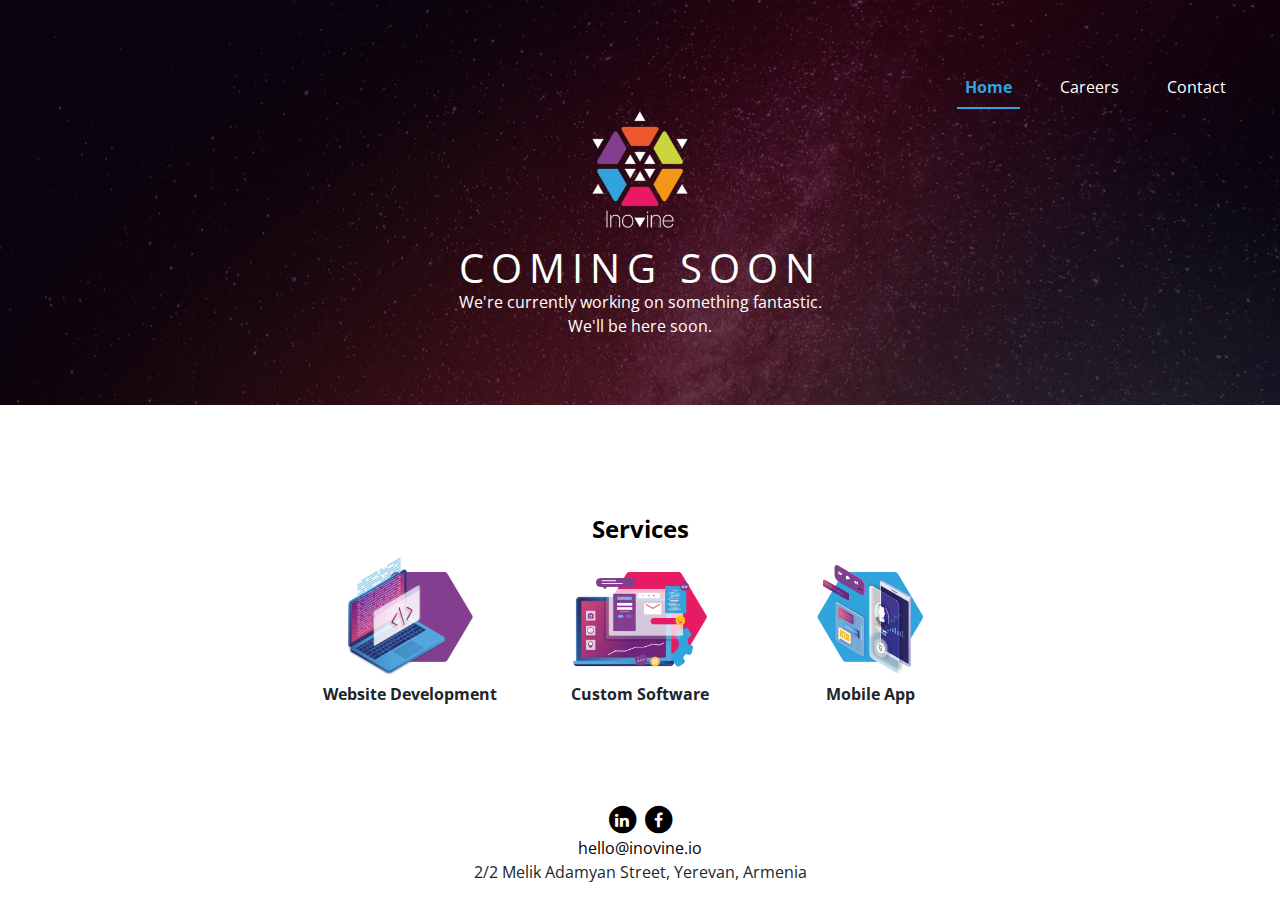
<file: index.html>
<!DOCTYPE html>
<html lang="en">

<head>
	<title>Inovine</title>

	<meta charset="utf-8">
	<meta name="viewport" content="width=device-width, initial-scale=1, shrink-to-fit=no">

	<link rel="stylesheet" type="text/css" href="public/css/bootstrap.min.css">
	<link rel="stylesheet" type="text/css" href="public/css/style.css">
	<link rel="stylesheet" type="text/css" href="public/css/font-awesome.min.css">
	<link href="https://fonts.googleapis.com/css?family=Open+Sans:300" rel="stylesheet">
	<link rel="icon" href="public/images/inovine-favicon.png" type="image/png" sizes="16x16">
</head>

<body>
	
	<article id="wrapper">
		<header>
			<div class="header_bg home_bg d-flex align-items-center" style="min-height: 45vh;">
				<div class="container-fluid py-4">
					<div class="container-fluid">
						<div class="row">
							<div class="col-md-12">
								<nav class="navbar navbar-expand p-0">
									<div class="navbar-collapse justify-content-center justify-content-sm-center justify-content-md-end justify-content-lg-end" id="header_menu">
										<ul class="navbar-nav">
											<li class="nav-item active px-lg-3 px-md-3 px-sm-2 px-1">
												<a class="nav-link home menu-link-active-color font-weight-bold" href="./">Home</a>
											</li>
											<li class="nav-item px-lg-3 px-md-3 px-sm-2 px-1">
												<a class="nav-link career text-white" href="careers.html">Careers</a>
											</li>
											<li class="nav-item px-lg-3 px-md-3 px-sm-2 px-1">
												<a class="nav-link contact text-white" href="contact.html">Contact</a>
											</li>
										</ul>
									</div>
								</nav>
							</div>
						</div>
					</div>
					<div class="container">
						<div class="row">
							<div class="col-md-12 text-center">
								<img src="public/images/logo.png" class="logo_width" alt="logo">
							</div>
							<div class="col-md-12 text-center pt-3">
								<p class="text-uppercase text-white letter_space_7 f-s-40 mb-0 line_h_1">Coming soon</p>
								<p class="text-white mb-0 f-s-13">We're currently working on something fantastic.</p>
								<p class="text-white f-s-13 mb-0">We'll be here soon.</p>
							</div>
						</div>
					</div>
				</div>
			</div>
		</header>

		<section>
			<div class="container d-flex align-items-center justify-content-center h-100">
				<div class="row">
					<div class="col-md-12 text-center">
						<p class="text-black mb-0 pt-4 f-s-24"><strong>Services</strong></p>
					</div>
					<div class="col-md-12">
						<div class="row">
							<div class="col-md-4 text-center">
								<img src="public/images/Website.png" class="img-fluid responsive_width grow" alt="Website">
								<p><b>Website Development</b></p>
							</div>
							<div class="col-md-4 text-center">
								<img src="public/images/Custom-Software.png" class="img-fluid responsive_width grow" alt="Custom-Software">
								<p><b>Custom Software</b></p>
							</div>
							<div class="col-md-4 text-center">
								<img src="public/images/Mobile-App.png" class="img-fluid responsive_width grow" alt="Mobile-App">
								<p><b>Mobile App</b></p>
							</div>
						</div>
					</div>
				</div>
			</div>
		</section>

		<footer class="container-fluid">
			<div class="row">
				<div class="col-md-12 text-center">
					<a href="https://www.linkedin.com/company/inovineteam/about/" class="linkedin_hover d-inline-block" target="_blank">
						<span class="fa-stack fa-md">
  							<i class="fa fa-circle text-black fa-stack-2x"></i>
  							<i class="fa fa-linkedin fa-stack-1x fa-inverse"></i>
						</span>
					</a>
					<a href="https://www.facebook.com/Inovine-402144417219520/" class="fb_hover d-inline-block" target="_blank">
						<span class="fa-stack fa-md">
  							<i class="fa fa-circle text-black fa-stack-2x"></i>
  							<i class="fa fa-facebook fa-stack-1x fa-inverse"></i>
						</span>
					</a>
				</div>
				<div class="col-md-12 text-center">
					<a href="mailto:hello@inovine.io" class="text-black">hello@inovine.io</a>
				</div>
				<div class="col-md-12 text-center">
					<p>2/2 Melik Adamyan Street, Yerevan, Armenia</p>
				</div>
			</div>
			
		</footer>
	</article>

</body>

</html>
</file>
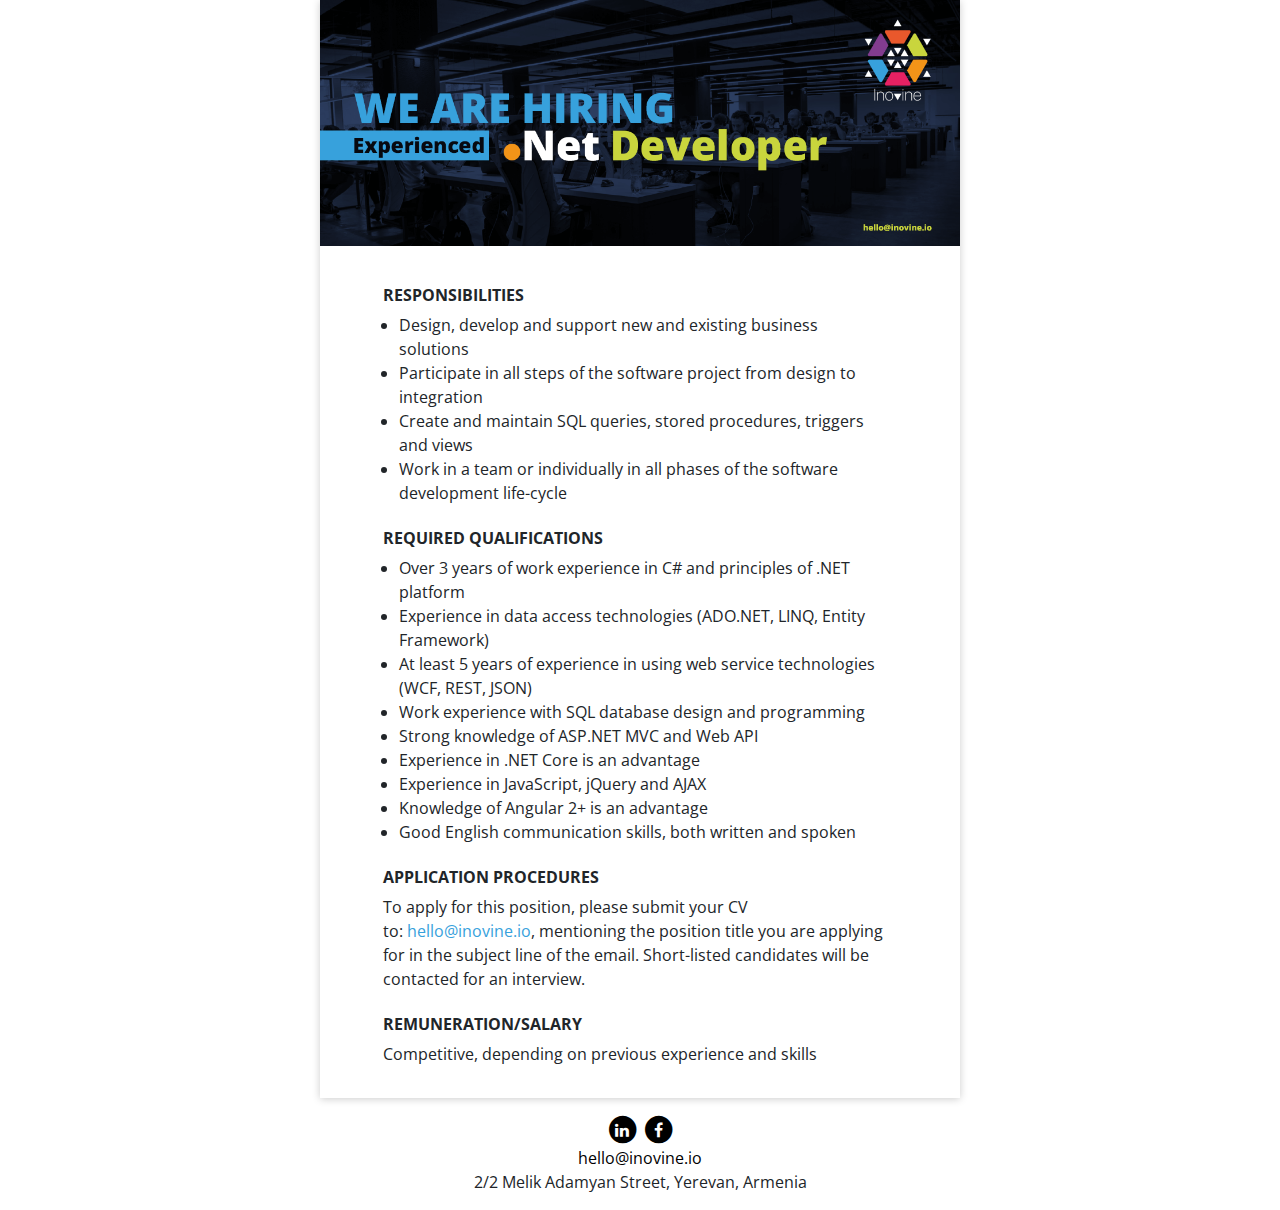
<file: career.html>
<!DOCTYPE html>
<html lang="en">

<head>
    <title>Inovine</title>

    <meta charset="utf-8">
    <meta name="viewport" content="width=device-width, initial-scale=1, shrink-to-fit=no">

    <link rel="stylesheet" type="text/css" href="public/css/bootstrap.min.css">
    <link rel="stylesheet" type="text/css" href="public/css/style.css">
    <link rel="stylesheet" type="text/css" href="public/css/font-awesome.min.css">
    <link href="https://fonts.googleapis.com/css?family=Open+Sans:300" rel="stylesheet">
    <link rel="icon" href="public/images/inovine-favicon.png" type="image/png" sizes="16x16">
</head>

<body>

<article id="wrapper">
    <section>
        <div class="col-md-6 offset-md-3 px-0" style="box-shadow: 0 1px 8px rgba(0,0,0,.2);">
            <img src="public/images/vacancy-bg.png" class="img-fluid w-100" alt="vacancy bg">
            <div class="container-fluid py-3">
                <div class="container-fluid px-5">
                    <div class="row">
                        <div class="col-md-12 pt-4">
                            <h6><b>RESPONSIBILITIES</b></h6>
                            <ul class="px-3">
                                <li>Design, develop and support new and existing business solutions</li>
                                <li>Participate in all steps of the software project from design to integration</li>
                                <li>Create and maintain SQL queries, stored procedures, triggers and views</li>
                                <li>Work in a team or individually in all phases of the software development life-cycle</li>
                            </ul>
                        </div>
                        <div class="col-md-12 pt-2">
                            <h6><b>REQUIRED QUALIFICATIONS</b></h6>
                            <ul class="px-3">
                                <li>Over 3 years of work experience in C# and principles of .NET platform</li>
                                <li>Experience in data access technologies (ADO.NET, LINQ, Entity Framework)</li>
                                <li>At least 5 years of experience in using web service technologies (WCF, REST, JSON)</li>
                                <li>Work experience with SQL database design and programming</li>
                                <li>Strong knowledge of ASP.NET MVC and Web API</li>
                                <li>Experience in .NET Core is an advantage</li>
                                <li>Experience in JavaScript, jQuery and AJAX</li>
                                <li>Knowledge of Angular 2+ is an advantage</li>
                                <li>Good English communication skills, both written and spoken</li>
                            </ul>
                        </div>
                        <div class="col-md-12 pt-2">
                            <h6><b>APPLICATION PROCEDURES</b></h6>
                            <p>To apply for this position, please submit your CV to: <a href="mailto:hello@inovine.io" class="text_blue">hello@inovine.io</a>, mentioning the position title you are applying
                                for in the subject line of the email. Short-listed candidates will be contacted for an interview.
                            </p>
                        </div>
                        <div class="col-md-12 pt-2">
                            <h6><b>REMUNERATION/SALARY</b></h6>
                            <p>Competitive, depending on previous experience and skills</p>
                        </div>
                    </div>
                </div>
            </div>
        </div>
    </section>

    <footer class="container-fluid mt-3">
        <div class="row">
            <div class="col-md-12 text-center">
                <a href="https://www.linkedin.com/company/inovineteam/about/" class="linkedin_hover d-inline-block" target="_blank">
						<span class="fa-stack fa-md">
  							<i class="fa fa-circle text-black fa-stack-2x"></i>
  							<i class="fa fa-linkedin fa-stack-1x fa-inverse"></i>
						</span>
                </a>
                <a href="https://www.facebook.com/Inovine-402144417219520/" class="fb_hover d-inline-block" target="_blank">
						<span class="fa-stack fa-md">
  							<i class="fa fa-circle text-black fa-stack-2x"></i>
  							<i class="fa fa-facebook fa-stack-1x fa-inverse"></i>
						</span>
                </a>
            </div>
            <div class="col-md-12 text-center">
                <a href="mailto:hello@inovine.io" class="text-black">hello@inovine.io</a>
            </div>
            <div class="col-md-12 text-center">
                <p>2/2 Melik Adamyan Street, Yerevan, Armenia</p>
            </div>
        </div>

    </footer>
</article>

</body>

</html>
</file>
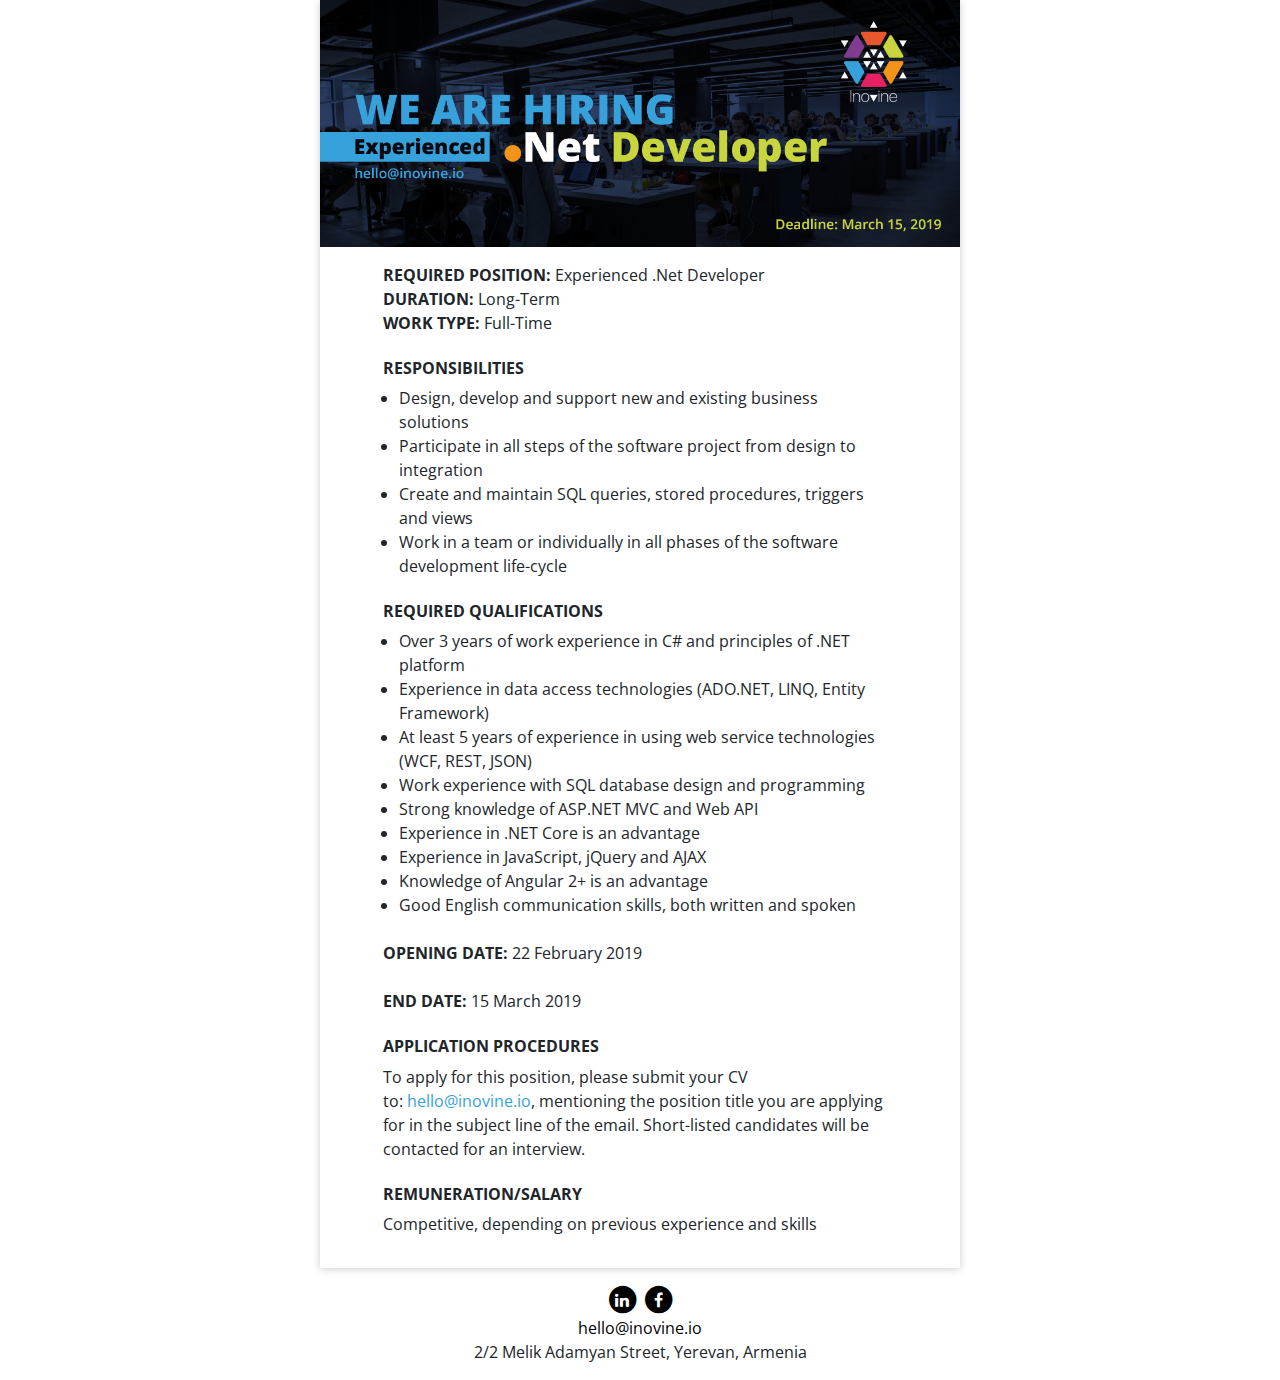
<file: career1.html>
<!DOCTYPE html>
<html lang="en">

<head>
    <title>Inovine</title>

    <meta charset="utf-8">
    <meta name="viewport" content="width=device-width, initial-scale=1, shrink-to-fit=no">

    <link rel="stylesheet" type="text/css" href="public/css/bootstrap.min.css">
    <link rel="stylesheet" type="text/css" href="public/css/style.css">
    <link rel="stylesheet" type="text/css" href="public/css/font-awesome.min.css">
    <link href="https://fonts.googleapis.com/css?family=Open+Sans:300" rel="stylesheet">
    <link rel="icon" href="public/images/inovine-favicon.png" type="image/png" sizes="16x16">
</head>

<body>

<article id="wrapper">
    <section>
        <div class="col-md-6 offset-md-3 px-0" style="box-shadow: 0 1px 8px rgba(0,0,0,.2);">
            <img src="public/images/vacancy-bg-dot-net.png" class="img-fluid w-100" alt="vacancy bg">
            <div class="container-fluid py-3">
                <div class="container-fluid px-xl-5 px-lg-5 px-md-2 px-sm-0 px-0">
                    <div class="row">
                        <div class="col-md-12">
                            <div>
                                <h6 class="d-inline"><b>REQUIRED POSITION:</b></h6>
                                <span> Experienced .Net Developer</span>
                            </div>
                            <div>
                                <h6 class="d-inline"><b>DURATION:</b></h6>
                                <span>Long-Term</span>
                            </div>
                            <div>
                                <h6 class="d-inline"><b>WORK TYPE:</b></h6>
                                <span>Full-Time</span>
                            </div>
                        </div>
                        <div class="col-md-12 pt-4">
                            <h6><b>RESPONSIBILITIES</b></h6>
                            <ul class="px-3">
                                <li>Design, develop and support new and existing business solutions</li>
                                <li>Participate in all steps of the software project from design to integration</li>
                                <li>Create and maintain SQL queries, stored procedures, triggers and views</li>
                                <li>Work in a team or individually in all phases of the software development life-cycle</li>
                            </ul>
                        </div>
                        <div class="col-md-12 pt-2">
                            <h6><b>REQUIRED QUALIFICATIONS</b></h6>
                            <ul class="px-3">
                                <li>Over 3 years of work experience in C# and principles of .NET platform</li>
                                <li>Experience in data access technologies (ADO.NET, LINQ, Entity Framework)</li>
                                <li>At least 5 years of experience in using web service technologies (WCF, REST, JSON)</li>
                                <li>Work experience with SQL database design and programming</li>
                                <li>Strong knowledge of ASP.NET MVC and Web API</li>
                                <li>Experience in .NET Core is an advantage</li>
                                <li>Experience in JavaScript, jQuery and AJAX</li>
                                <li>Knowledge of Angular 2+ is an advantage</li>
                                <li>Good English communication skills, both written and spoken</li>
                            </ul>
                        </div>
                        <div class="col-md-12 pt-2 mb-3">
                            <div>
                                <h6 class="d-inline"><b>OPENING DATE:</b></h6>
                                <span> 22 February 2019</span>
                            </div>
                        </div>
                        <div class="col-md-12 pt-2 mb-3">
                            <div>
                                <h6 class="d-inline"><b>END DATE:</b></h6>
                                <span> 15 March 2019</span>
                            </div>
                        </div>
                        <div class="col-md-12 pt-2">
                            <h6><b>APPLICATION PROCEDURES</b></h6>
                            <p>To apply for this position, please submit your CV to: <a href="mailto:hello@inovine.io" class="text_blue">hello@inovine.io</a>, mentioning the position title you are applying
                                for in the subject line of the email. Short-listed candidates will be contacted for an interview.
                            </p>
                        </div>
                        <div class="col-md-12 pt-2">
                            <h6><b>REMUNERATION/SALARY</b></h6>
                            <p>Competitive, depending on previous experience and skills</p>
                        </div>
                    </div>
                </div>
            </div>
        </div>
    </section>

    <footer class="container-fluid mt-3">
        <div class="row">
            <div class="col-md-12 text-center">
                <a href="https://www.linkedin.com/company/inovineteam/about/" class="linkedin_hover d-inline-block" target="_blank">
						<span class="fa-stack fa-md">
  							<i class="fa fa-circle text-black fa-stack-2x"></i>
  							<i class="fa fa-linkedin fa-stack-1x fa-inverse"></i>
						</span>
                </a>
                <a href="https://www.facebook.com/Inovine-402144417219520/" class="fb_hover d-inline-block" target="_blank">
						<span class="fa-stack fa-md">
  							<i class="fa fa-circle text-black fa-stack-2x"></i>
  							<i class="fa fa-facebook fa-stack-1x fa-inverse"></i>
						</span>
                </a>
            </div>
            <div class="col-md-12 text-center">
                <a href="mailto:hello@inovine.io" class="text-black">hello@inovine.io</a>
            </div>
            <div class="col-md-12 text-center">
                <p>2/2 Melik Adamyan Street, Yerevan, Armenia</p>
            </div>
        </div>

    </footer>
</article>

</body>

</html>
</file>
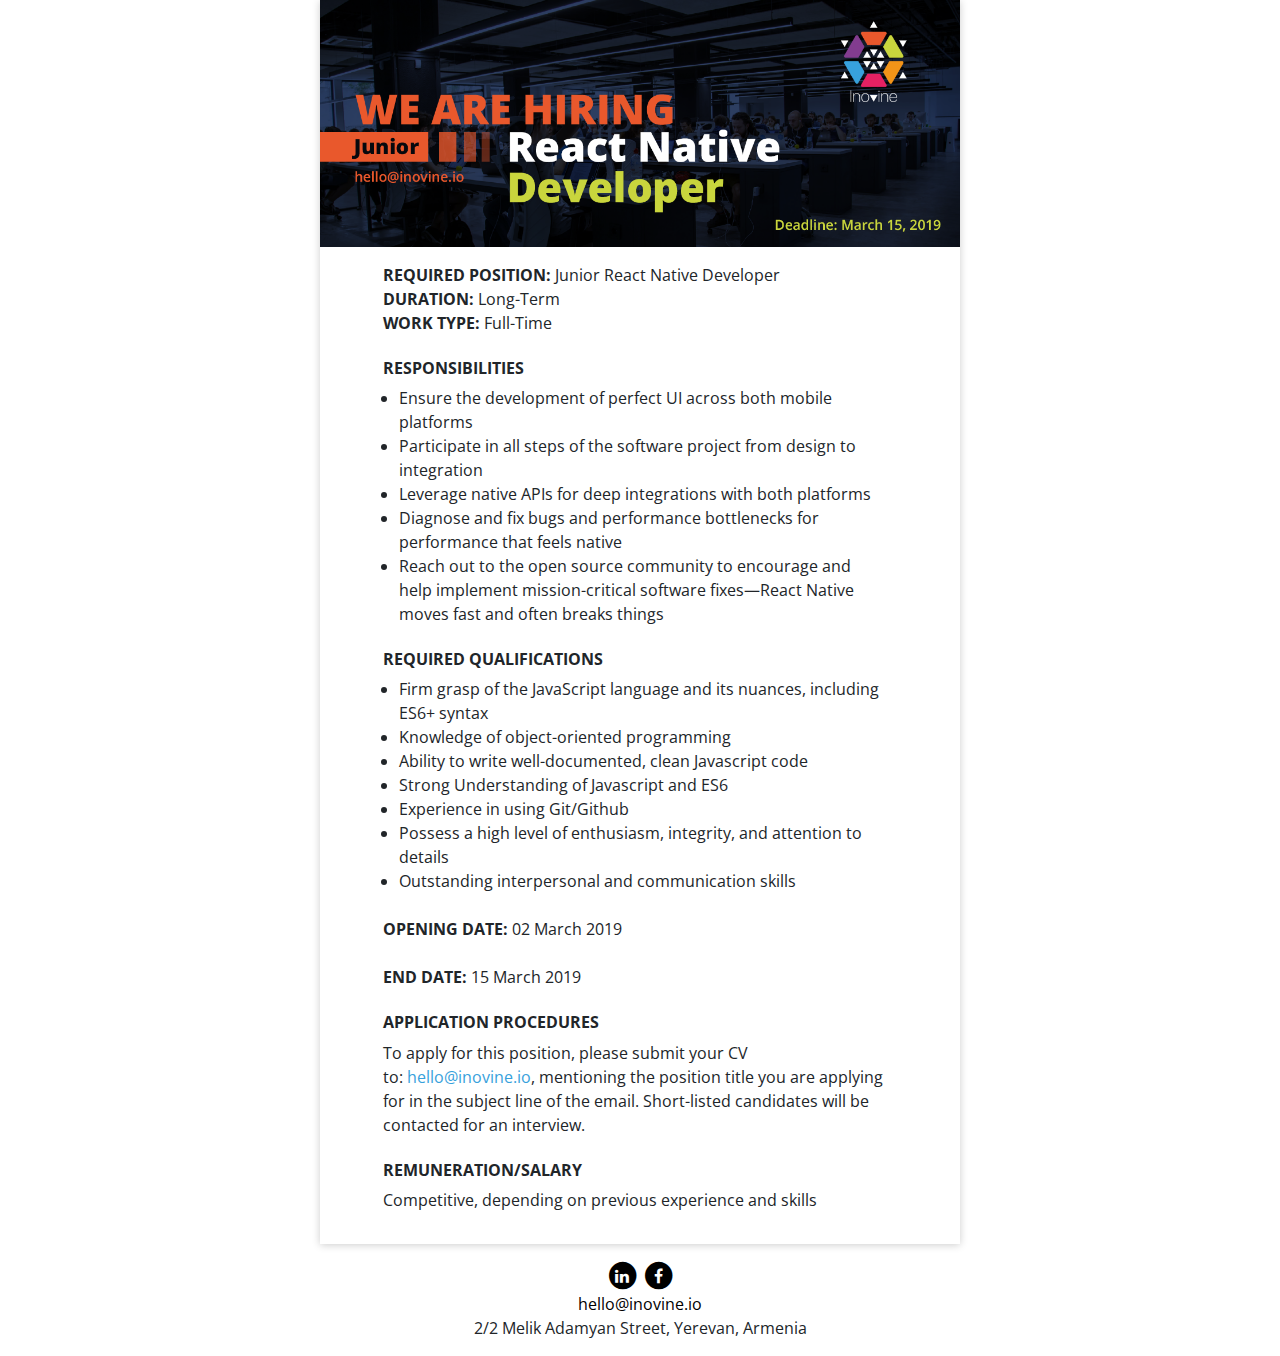
<file: career2.html>
<!DOCTYPE html>
<html lang="en">

<head>
    <title>Inovine</title>

    <meta charset="utf-8">
    <meta name="viewport" content="width=device-width, initial-scale=1, shrink-to-fit=no">

    <link rel="stylesheet" type="text/css" href="public/css/bootstrap.min.css">
    <link rel="stylesheet" type="text/css" href="public/css/style.css">
    <link rel="stylesheet" type="text/css" href="public/css/font-awesome.min.css">
    <link href="https://fonts.googleapis.com/css?family=Open+Sans:300" rel="stylesheet">
    <link rel="icon" href="public/images/inovine-favicon.png" type="image/png" sizes="16x16">
</head>

<body>

<article id="wrapper">
    <section>
        <div class="col-md-6 offset-md-3 px-0" style="box-shadow: 0 1px 8px rgba(0,0,0,.2);">
            <img src="public/images/vacancy-bg-react-native-junior.png" class="img-fluid w-100" alt="vacancy bg">
            <div class="container-fluid py-3">
                <div class="container-fluid px-xl-5 px-lg-5 px-md-2 px-sm-0 px-0">
                    <div class="row">
                        <div class="col-md-12">
                            <div>
                                <h6 class="d-inline"><b>REQUIRED POSITION:</b></h6>
                                <span> Junior React Native Developer</span>
                            </div>
                            <div>
                                <h6 class="d-inline"><b>DURATION:</b></h6>
                                <span>Long-Term</span>
                            </div>
                            <div>
                                <h6 class="d-inline"><b>WORK TYPE:</b></h6>
                                <span>Full-Time</span>
                            </div>
                        </div>
                        <div class="col-md-12 pt-4">
                            <h6><b>RESPONSIBILITIES</b></h6>
                            <ul class="px-3">
                                <li>Ensure the development of perfect UI across both mobile platforms</li>
                                <li>Participate in all steps of the software project from design to integration</li>
                                <li>Leverage native APIs for deep integrations with both platforms</li>
                                <li>Diagnose and fix bugs and performance bottlenecks for performance that feels native</li>
                                <li>Reach out to the open source community to encourage and help
                                    implement mission-critical software fixes—React Native moves
                                    fast and often breaks things</li>
                            </ul>
                        </div>
                        <div class="col-md-12 pt-2">
                            <h6><b>REQUIRED QUALIFICATIONS</b></h6>
                            <ul class="px-3">
                                <li>Firm grasp of the JavaScript language and its nuances, including ES6+ syntax</li>
                                <li>Knowledge of object-oriented programming</li>
                                <li>Ability to write well-documented, clean Javascript code</li>
                                <li>Strong Understanding of Javascript and ES6</li>
                                <li>Experience in using Git/Github</li>
                                <li>Possess a high level of enthusiasm, integrity, and attention to details</li>
                                <li>Outstanding interpersonal and communication skills</li>
                            </ul>
                        </div>
                        <div class="col-md-12 pt-2 mb-3">
                            <div>
                                <h6 class="d-inline"><b>OPENING DATE:</b></h6>
                                <span> 02 March 2019</span>
                            </div>
                        </div>
                        <div class="col-md-12 pt-2 mb-3">
                            <div>
                                <h6 class="d-inline"><b>END DATE:</b></h6>
                                <span> 15 March 2019</span>
                            </div>
                        </div>
                        <div class="col-md-12 pt-2">
                            <h6><b>APPLICATION PROCEDURES</b></h6>
                            <p>To apply for this position, please submit your CV to: <a href="mailto:hello@inovine.io" class="text_blue">hello@inovine.io</a>, mentioning the position title you are applying
                                for in the subject line of the email. Short-listed candidates will be contacted for an interview.
                            </p>
                        </div>
                        <div class="col-md-12 pt-2">
                            <h6><b>REMUNERATION/SALARY</b></h6>
                            <p>Competitive, depending on previous experience and skills</p>
                        </div>
                    </div>
                </div>
            </div>
        </div>
    </section>

    <footer class="container-fluid mt-3">
        <div class="row">
            <div class="col-md-12 text-center">
                <a href="https://www.linkedin.com/company/inovineteam/about/" class="linkedin_hover d-inline-block" target="_blank">
						<span class="fa-stack fa-md">
  							<i class="fa fa-circle text-black fa-stack-2x"></i>
  							<i class="fa fa-linkedin fa-stack-1x fa-inverse"></i>
						</span>
                </a>
                <a href="https://www.facebook.com/Inovine-402144417219520/" class="fb_hover d-inline-block" target="_blank">
						<span class="fa-stack fa-md">
  							<i class="fa fa-circle text-black fa-stack-2x"></i>
  							<i class="fa fa-facebook fa-stack-1x fa-inverse"></i>
						</span>
                </a>
            </div>
            <div class="col-md-12 text-center">
                <a href="mailto:hello@inovine.io" class="text-black">hello@inovine.io</a>
            </div>
            <div class="col-md-12 text-center">
                <p>2/2 Melik Adamyan Street, Yerevan, Armenia</p>
            </div>
        </div>

    </footer>
</article>

</body>

</html>
</file>
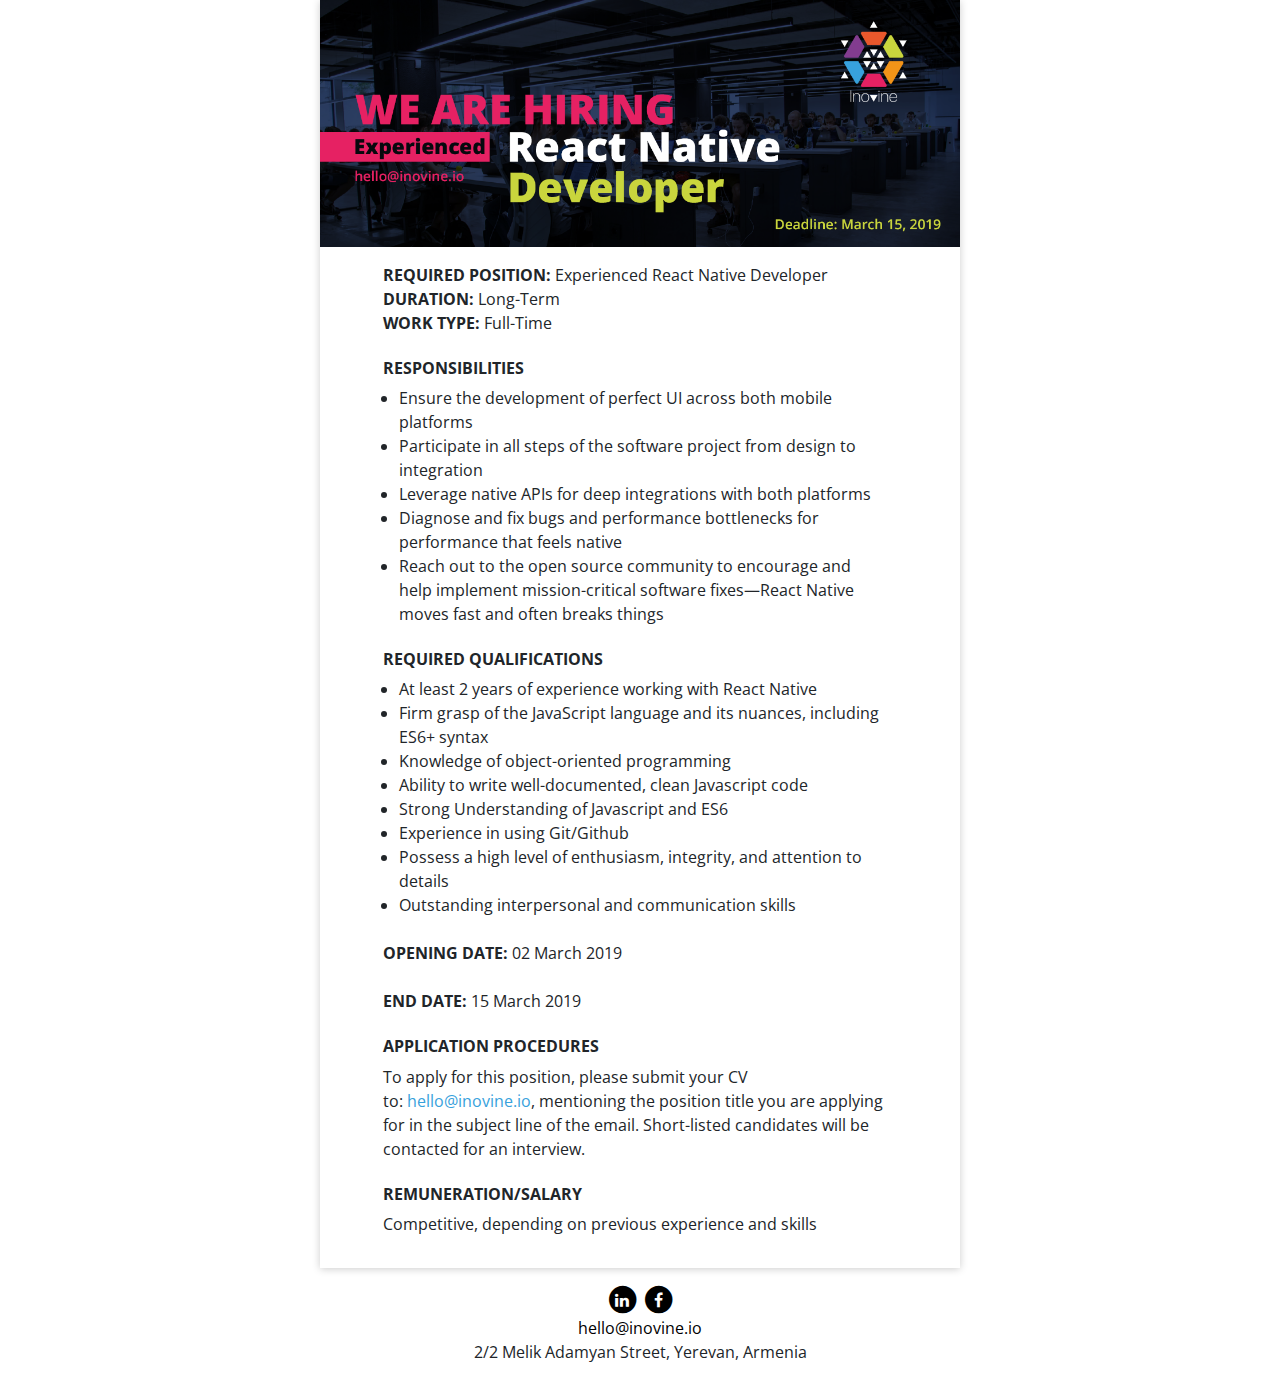
<file: career3.html>
<!DOCTYPE html>
<html lang="en">

<head>
    <title>Inovine</title>

    <meta charset="utf-8">
    <meta name="viewport" content="width=device-width, initial-scale=1, shrink-to-fit=no">

    <link rel="stylesheet" type="text/css" href="public/css/bootstrap.min.css">
    <link rel="stylesheet" type="text/css" href="public/css/style.css">
    <link rel="stylesheet" type="text/css" href="public/css/font-awesome.min.css">
    <link href="https://fonts.googleapis.com/css?family=Open+Sans:300" rel="stylesheet">
    <link rel="icon" href="public/images/inovine-favicon.png" type="image/png" sizes="16x16">
</head>

<body>

<article id="wrapper">
    <section>
        <div class="col-md-6 offset-md-3 px-0" style="box-shadow: 0 1px 8px rgba(0,0,0,.2);">
            <img src="public/images/vacancy-bg-react-native.png" class="img-fluid w-100" alt="vacancy bg">
            <div class="container-fluid py-3">
                <div class="container-fluid px-xl-5 px-lg-5 px-md-2 px-sm-0 px-0">
                    <div class="row">
                        <div class="col-md-12">
                            <div>
                                <h6 class="d-inline"><b>REQUIRED POSITION:</b></h6>
                                <span>Experienced React Native Developer</span>
                            </div>
                            <div>
                                <h6 class="d-inline"><b>DURATION:</b></h6>
                                <span>Long-Term</span>
                            </div>
                            <div>
                                <h6 class="d-inline"><b>WORK TYPE:</b></h6>
                                <span>Full-Time</span>
                            </div>
                        </div>
                        <div class="col-md-12 pt-4">
                            <h6><b>RESPONSIBILITIES</b></h6>
                            <ul class="px-3">
                                <li>Ensure the development of perfect UI across both mobile platforms</li>
                                <li>Participate in all steps of the software project from design to integration</li>
                                <li>Leverage native APIs for deep integrations with both platforms</li>
                                <li>Diagnose and fix bugs and performance bottlenecks for performance that feels native</li>
                                <li>Reach out to the open source community to encourage and help
                                    implement mission-critical software fixes—React Native moves
                                    fast and often breaks things</li>
                            </ul>
                        </div>
                        <div class="col-md-12 pt-2">
                            <h6><b>REQUIRED QUALIFICATIONS</b></h6>
                            <ul class="px-3">
                                <li>At least 2 years of experience working with React Native</li>
                                <li>Firm grasp of the JavaScript language and its nuances, including ES6+ syntax</li>
                                <li>Knowledge of object-oriented programming</li>
                                <li>Ability to write well-documented, clean Javascript code</li>
                                <li>Strong Understanding of Javascript and ES6</li>
                                <li>Experience in using Git/Github</li>
                                <li>Possess a high level of enthusiasm, integrity, and attention to details</li>
                                <li>Outstanding interpersonal and communication skills</li>
                            </ul>
                        </div>
                        <div class="col-md-12 pt-2 mb-3">
                            <div>
                                <h6 class="d-inline"><b>OPENING DATE:</b></h6>
                                <span> 02 March 2019</span>
                            </div>
                        </div>
                        <div class="col-md-12 pt-2 mb-3">
                            <div>
                                <h6 class="d-inline"><b>END DATE:</b></h6>
                                <span> 15 March 2019</span>
                            </div>
                        </div>
                        <div class="col-md-12 pt-2">
                            <h6><b>APPLICATION PROCEDURES</b></h6>
                            <p>To apply for this position, please submit your CV to: <a href="mailto:hello@inovine.io" class="text_blue">hello@inovine.io</a>, mentioning the position title you are applying
                                for in the subject line of the email. Short-listed candidates will be contacted for an interview.
                            </p>
                        </div>
                        <div class="col-md-12 pt-2">
                            <h6><b>REMUNERATION/SALARY</b></h6>
                            <p>Competitive, depending on previous experience and skills</p>
                        </div>
                    </div>
                </div>
            </div>
        </div>
    </section>

    <footer class="container-fluid mt-3">
        <div class="row">
            <div class="col-md-12 text-center">
                <a href="https://www.linkedin.com/company/inovineteam/about/" class="linkedin_hover d-inline-block" target="_blank">
						<span class="fa-stack fa-md">
  							<i class="fa fa-circle text-black fa-stack-2x"></i>
  							<i class="fa fa-linkedin fa-stack-1x fa-inverse"></i>
						</span>
                </a>
                <a href="https://www.facebook.com/Inovine-402144417219520/" class="fb_hover d-inline-block" target="_blank">
						<span class="fa-stack fa-md">
  							<i class="fa fa-circle text-black fa-stack-2x"></i>
  							<i class="fa fa-facebook fa-stack-1x fa-inverse"></i>
						</span>
                </a>
            </div>
            <div class="col-md-12 text-center">
                <a href="mailto:hello@inovine.io" class="text-black">hello@inovine.io</a>
            </div>
            <div class="col-md-12 text-center">
                <p>2/2 Melik Adamyan Street, Yerevan, Armenia</p>
            </div>
        </div>

    </footer>
</article>

</body>

</html>
</file>
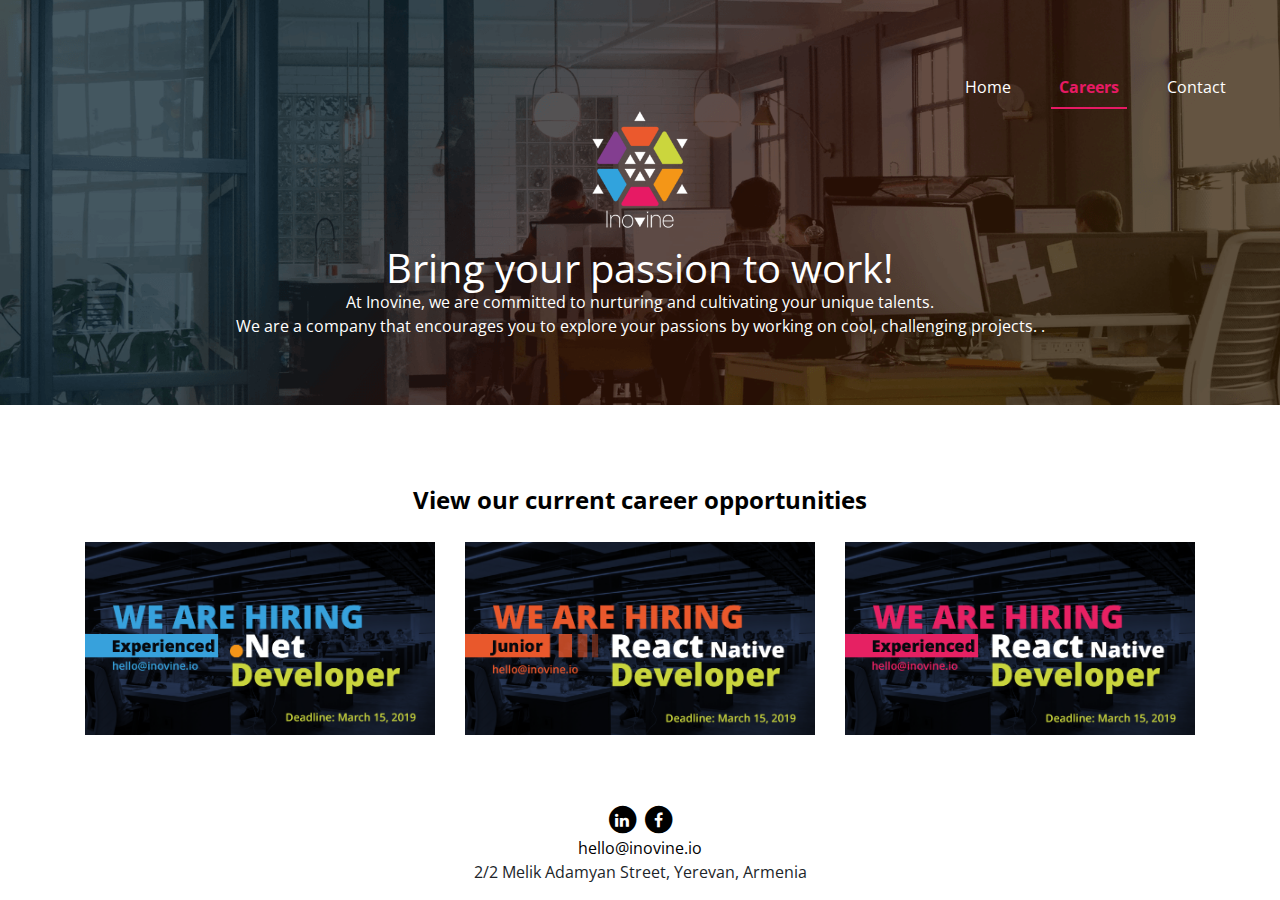
<file: careers.html>
<!DOCTYPE html>
<html lang="en">

<head>
    <title>Inovine</title>

    <meta charset="utf-8">
    <meta name="viewport" content="width=device-width, initial-scale=1, shrink-to-fit=no">

    <link rel="stylesheet" type="text/css" href="public/css/bootstrap.min.css">
    <link rel="stylesheet" type="text/css" href="public/css/style.css">
    <link rel="stylesheet" type="text/css" href="public/css/font-awesome.min.css">
    <link href="https://fonts.googleapis.com/css?family=Open+Sans:300" rel="stylesheet">
    <link rel="icon" href="public/images/inovine-favicon.png" type="image/png" sizes="16x16">
</head>

<body>

<article id="wrapper">
    <header>
        <div class="header_bg career_bg d-flex align-items-center" style="min-height: 45vh;">
            <div class="container-fluid py-4">
                <div class="container-fluid">
                    <div class="row">
                        <div class="col-md-12">
                            <nav class="navbar navbar-expand p-0">
                                <div class="navbar-collapse justify-content-center justify-content-sm-center justify-content-md-end justify-content-lg-end" id="header_menu">
                                    <ul class="navbar-nav">
                                        <li class="nav-item active px-lg-3 px-md-3 px-sm-2 px-1">
                                            <a class="nav-link home text-white" href="./">Home</a>
                                        </li>
                                        <li class="nav-item px-lg-3 px-md-3 px-sm-2 px-1">
                                            <a class="nav-link career menu-link-active-color font-weight-bold" href="careers.html">Careers</a>
                                        </li>
                                        <li class="nav-item px-lg-3 px-md-3 px-sm-2 px-1">
                                            <a class="nav-link contact text-white" href="contact.html">Contact</a>
                                        </li>
                                    </ul>
                                </div>
                            </nav>
                        </div>
                    </div>
                </div>
                <div class="container">
                    <div class="row">
                        <div class="col-md-12 text-center">
                            <img src="public/images/logo.png" class="logo_width" alt="logo">
                        </div>
                        <div class="col-md-12 text-center pt-3">
                            <p class="text-white f-s-40 mb-0 line_h_1">Bring your passion to work! </p>
                            <p class="text-white mb-0 f-s-13">At Inovine, we are committed to nurturing and cultivating your unique talents. </p>
                            <p class="text-white f-s-13 mb-0">We are a company that encourages you to explore your passions by working on cool, challenging projects. .</p>
                        </div>
                    </div>
                </div>
            </div>
        </div>
    </header>

    <section>
        <div class="container d-flex align-items-center justify-content-center h-100">
            <div class="row">
                <div class="col-md-12 text-center">
                    <p class="text-black mb-0 pt-4 f-s-24"><strong>View our current career opportunities</strong></p>
                </div>
                <div class="col-md-12 py-3">
                    <div class="row justify-content-center">
                        <div class="col-md-4 text-center mt-2">
                            <a href="career1.html" target="_blank">
                                <img src="public/images/vacancy-dot-net.png" class="img-fluid w-100" style="max-width: 446px;" alt="vacancy">
                            </a>
                        </div>
                        <div class="col-md-4 text-center mt-2">
                            <a href="career2.html" target="_blank">
                                <img src="public/images/vacancy-react-native-junior.png" class="img-fluid w-100" style="max-width: 446px;" alt="vacancy">
                            </a>
                        </div>
                        <div class="col-md-4 text-center mt-2">
                            <a href="career3.html" target="_blank">
                                <img src="public/images/vacancy-react-native.png" class="img-fluid w-100" style="max-width: 446px;" alt="vacancy">
                            </a>
                        </div>
                    </div>
                </div>
            </div>
        </div>
    </section>

    <footer class="container-fluid">
        <div class="row">
            <div class="col-md-12 text-center">
                <a href="https://www.linkedin.com/company/inovineteam/about/" class="linkedin_hover d-inline-block" target="_blank">
						<span class="fa-stack fa-md">
  							<i class="fa fa-circle text-black fa-stack-2x"></i>
  							<i class="fa fa-linkedin fa-stack-1x fa-inverse"></i>
						</span>
                </a>
                <a href="https://www.facebook.com/Inovine-402144417219520/" class="fb_hover d-inline-block" target="_blank">
						<span class="fa-stack fa-md">
  							<i class="fa fa-circle text-black fa-stack-2x"></i>
  							<i class="fa fa-facebook fa-stack-1x fa-inverse"></i>
						</span>
                </a>
            </div>
            <div class="col-md-12 text-center">
                <a href="mailto:hello@inovine.io" class="text-black">hello@inovine.io</a>
            </div>
            <div class="col-md-12 text-center">
                <p>2/2 Melik Adamyan Street, Yerevan, Armenia</p>
            </div>
        </div>

    </footer>
</article>

</body>

</html>
</file>
<file: public/css/style.css>
*{
	padding: 0;
	margin: 0;
}
html,body{
	height: 100%;
	font-family: Open Sans, sans-serif; 
}

article#wrapper {
	min-height: 100%;
    display: grid;
    grid-template-rows: auto 1fr auto;
    grid-template-columns: 100%;
}
.text-black {
	color: #000;
}
.text_blue {
	color: #37a1dc;
}
.linkedin_hover:hover .text-black{
	color: #0077b5;
}
.fb_hover:hover .text-black{
	color: #4267b2;
}
.home.menu-link-active-color{
	color: #31a3dd!important;
	border-bottom: 2px solid;
}
.home:hover{
	color: #31a3dd !important;
	border-bottom: 2px solid;
}
.career.menu-link-active-color {
	color: #e71a64!important;
	border-bottom: 2px solid;
}
.career:hover{
	color: #e71a64!important;
	border-bottom: 2px solid;
}
.contact.menu-link-active-color {
	color: #cbd63d!important;
	border-bottom: 2px solid;
}
.text_green{
	color: #cbd63d!important;
}
.contact:hover{
	color: #cbd63d!important;
	border-bottom: 2px solid;
}
.text_green:hover{
	color: #cbd63d!important;
}
.header_bg {
	background-repeat: no-repeat;
    background-size: cover;
}
.home_bg{
	background-image: url('../images/websiteWeb-bg.png');
}
.career_bg{
	background-image: url('../images/careers-bg.png');
}
.contact_bg{
	background-image: url('../images/contact-bg.png');
}
.vacancy_bg{
	background-image: url('../images/vacancy-bg.png');
}

.letter_space_7{
	letter-spacing: 7px;
}
.logo_width {
	width: 120px;
}
.responsive_width {
	width: 200px;
}
.f-s-24 {
	font-size: 24px;
}
.f-s-40 {
	font-size: 40px;
}
.line_h_1{
   	line-height: 1.1;
}
.grow {
	-webkit-transition: all .2s ease-in-out;
	-moz-transition: all .2s ease-in-out;
	-ms-transition: all .2s ease-in-out;
	-o-transition: all .2s ease-in-out;
	transition: all .2s ease-in-out;
}
.grow:hover{
	-webkit-transform: scale(1.2);
	-moz-transform: scale(1.2);
	-ms-transform: scale(1.2);
	-o-transform: scale(1.2);
	transform: scale(1.2);
}

.gm-style-iw.gm-style-iw-c {
	max-width: 370px!important;
	border-radius: 0!important;
}
#googleMap{
	height: 400px;
}

/*@media*/

@media (max-width: 1440px) {
	.logo_width {
		width: 100px;
	}
}	

@media (max-width: 1400px) and (min-width:768px) {
	.responsive_width {
		width: 150px;
	}

}
@media (max-width: 768px) {
	.gm-style-iw-d {
		max-width: 300px!important;
	}
}
@media (max-width:400px) {
	.f-s-40{
		font-size: 30px;
	}
	.f-s-13 {
		font-size: 13px;
	}
}

@media (min-height: 656px) {
	#googleMap{
		height: 100%;
	}
}
</file>
